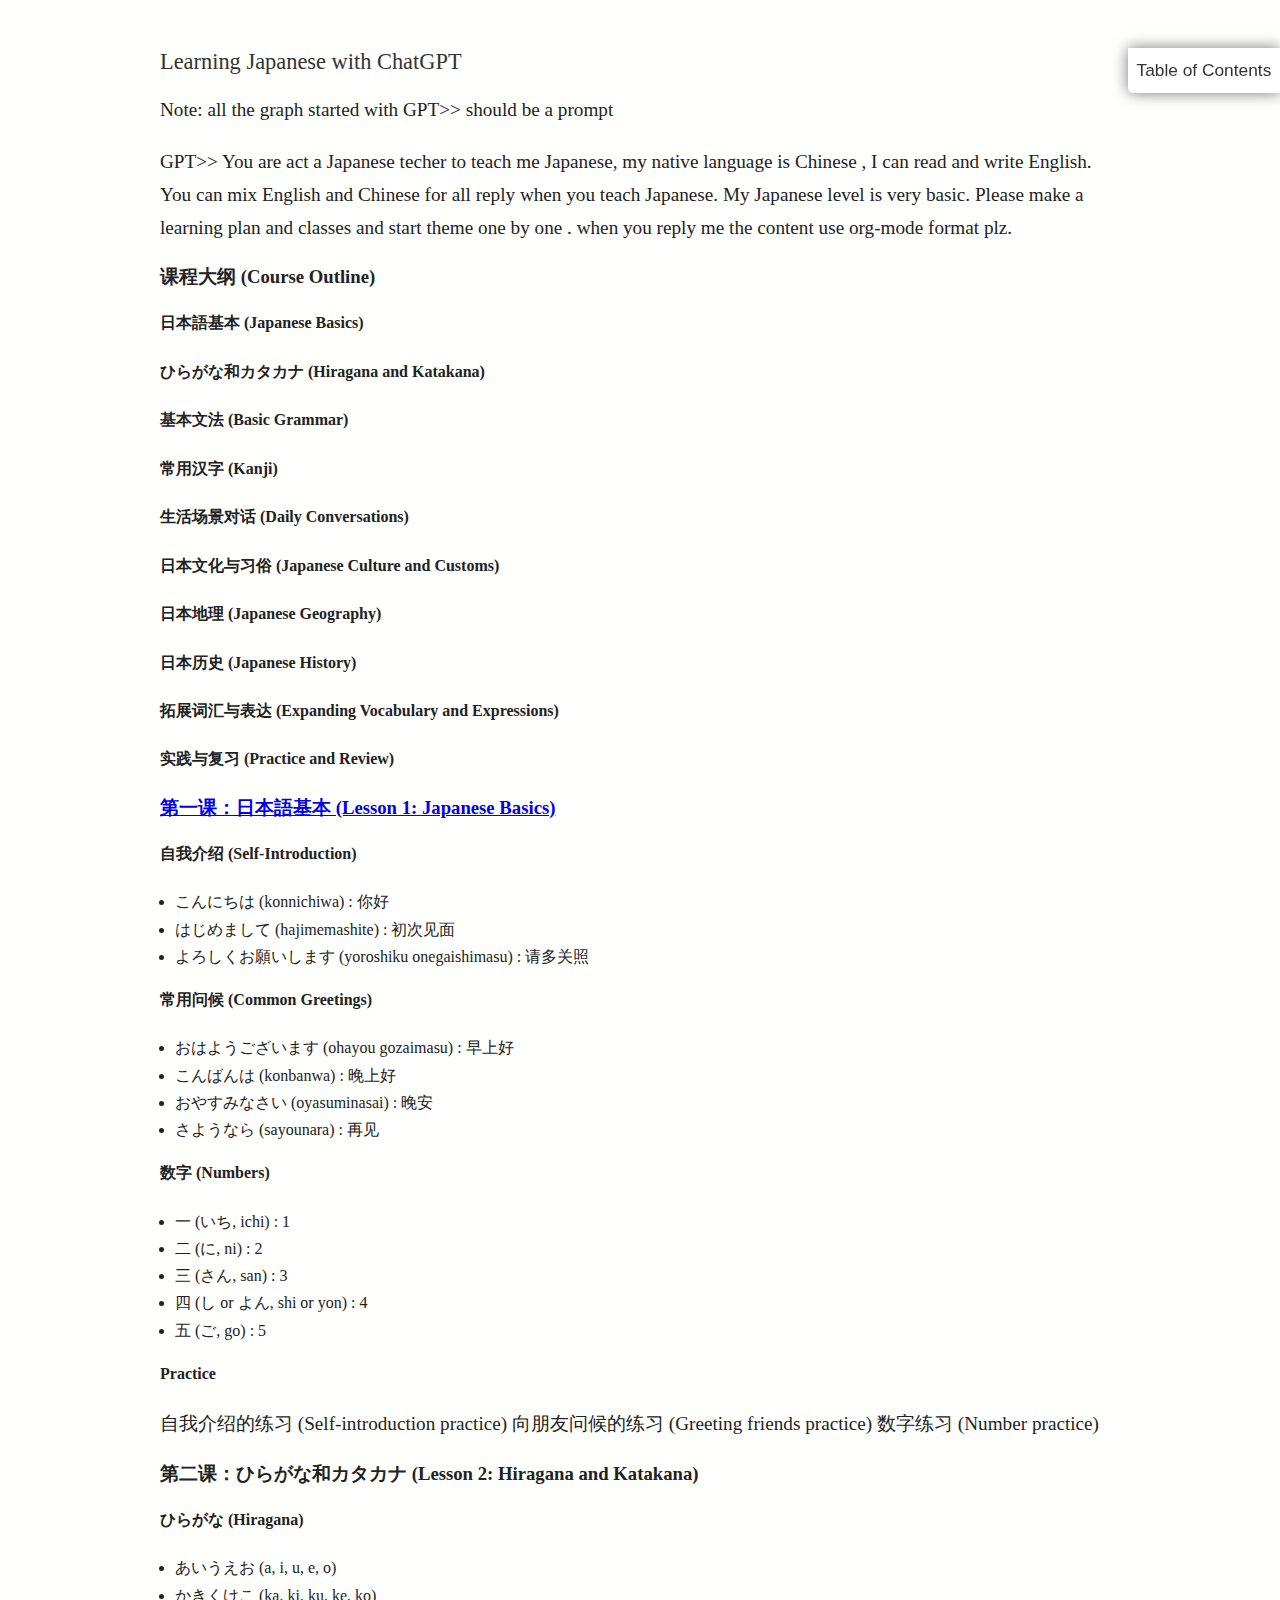
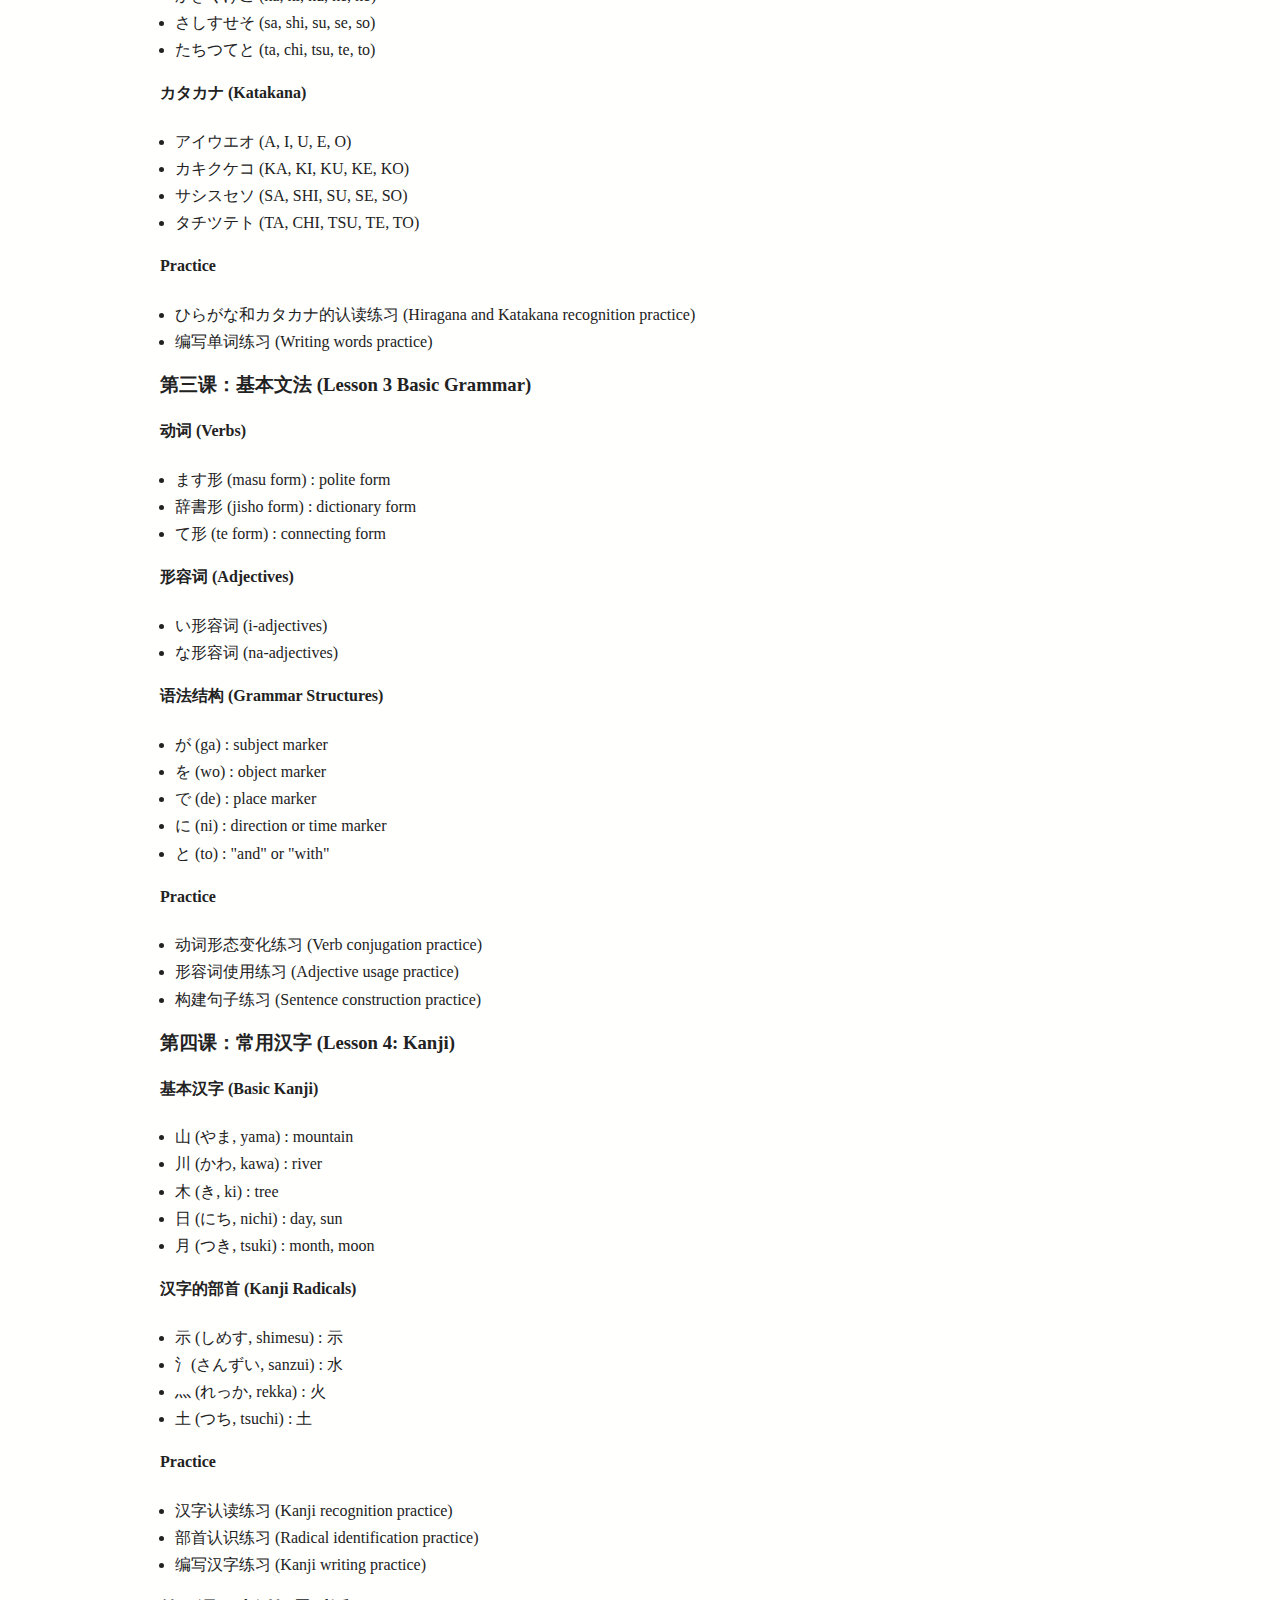
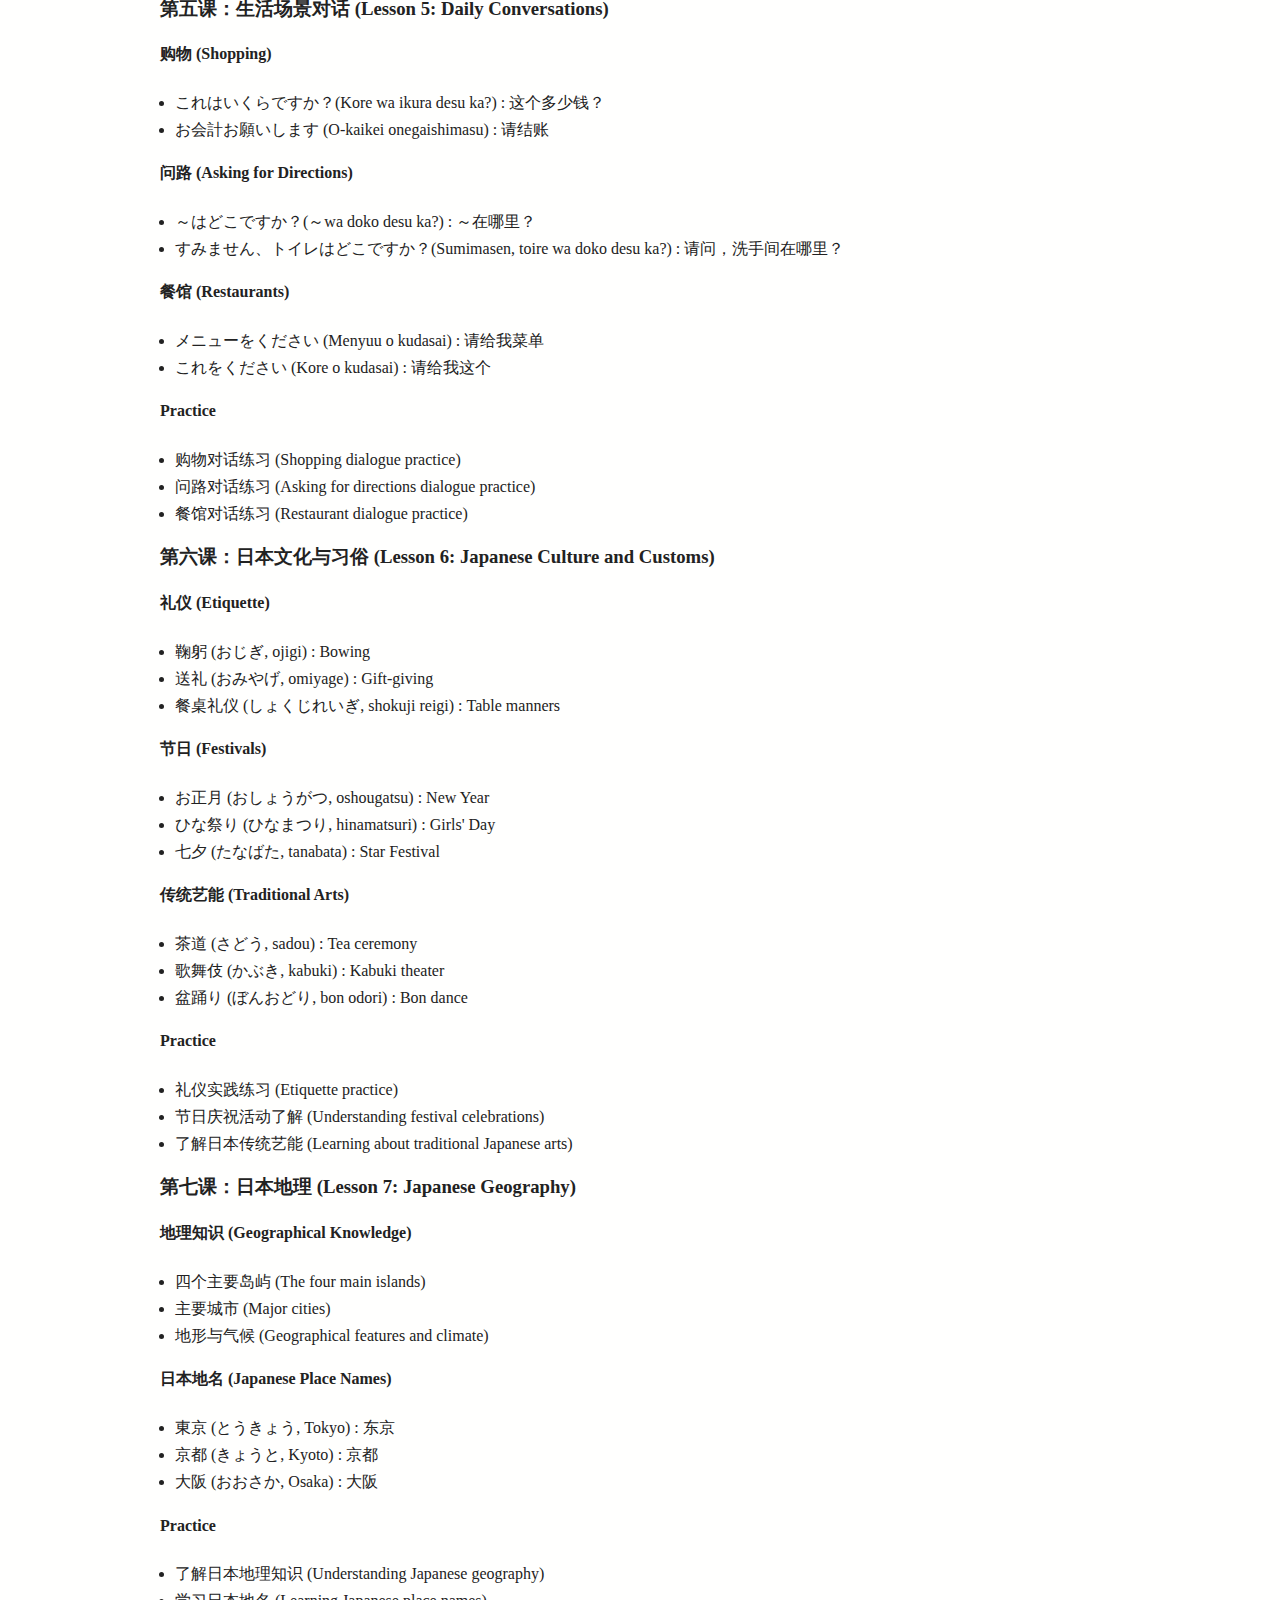
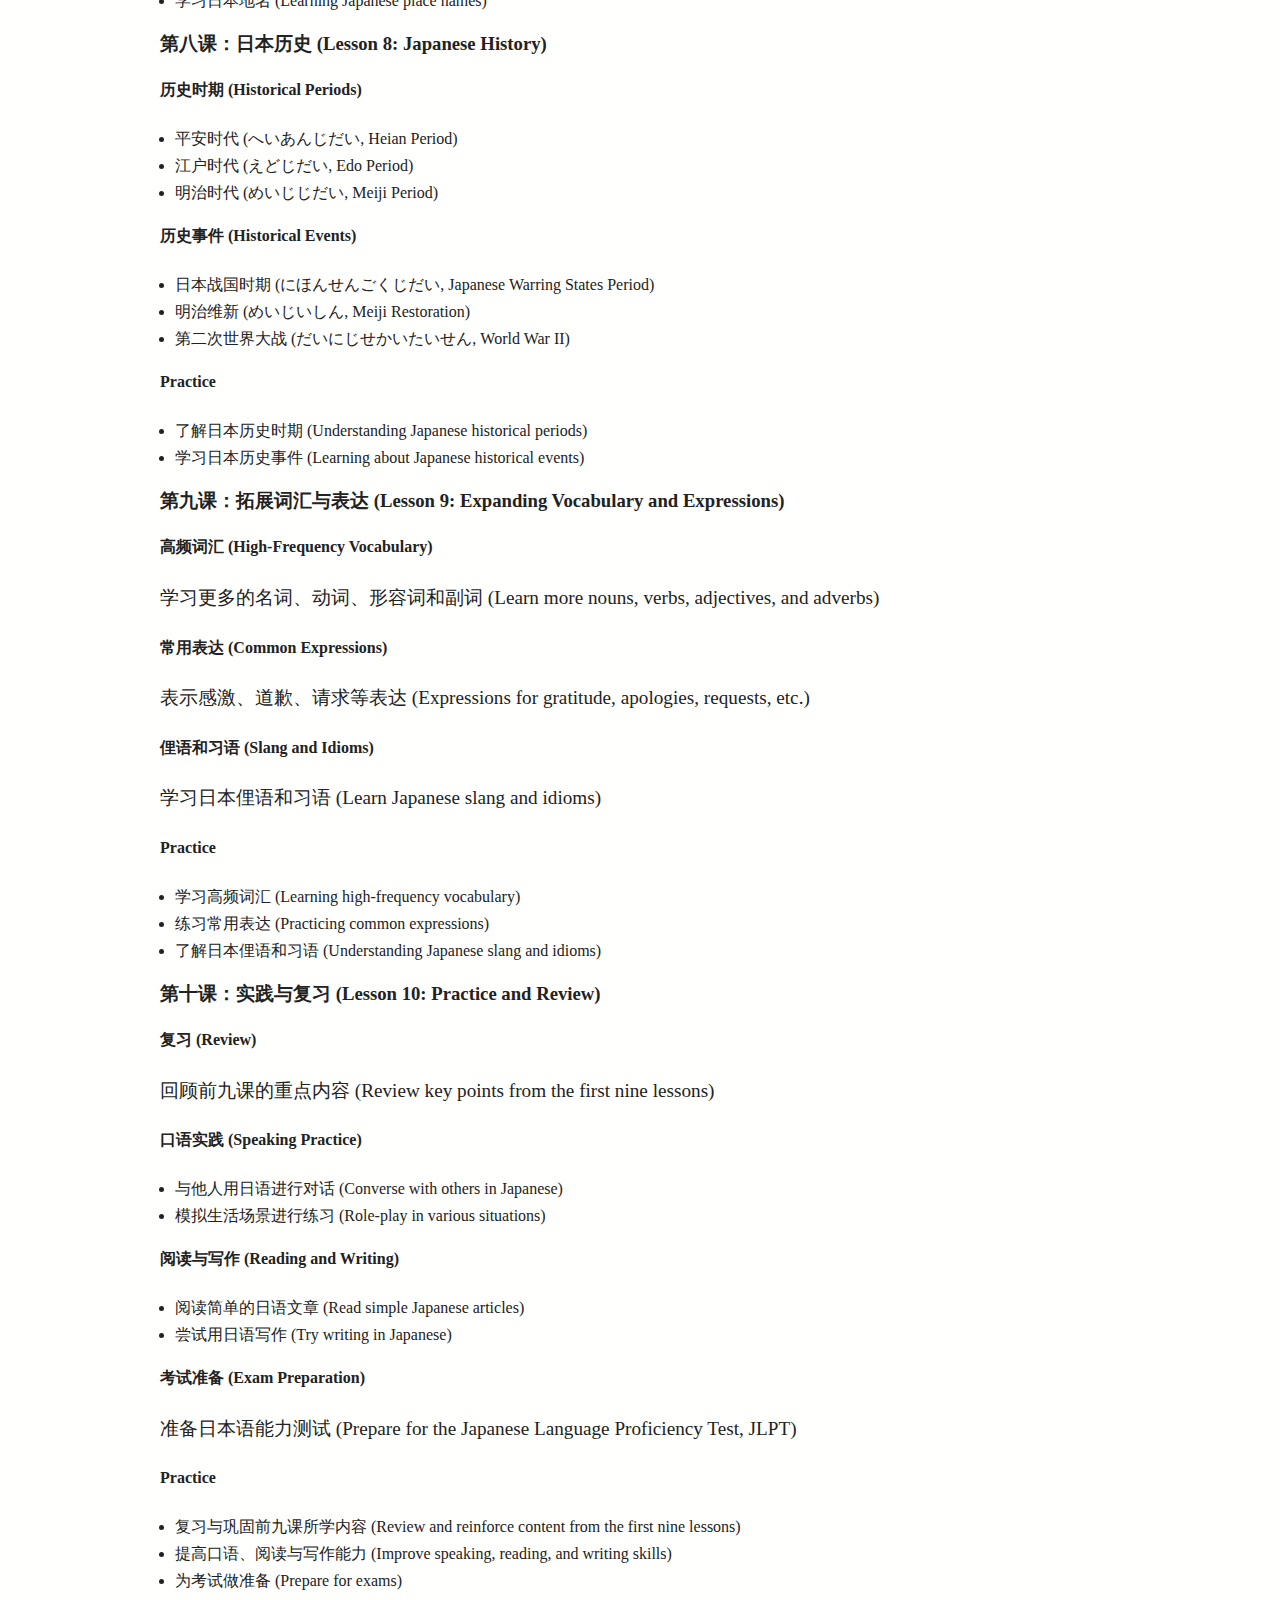
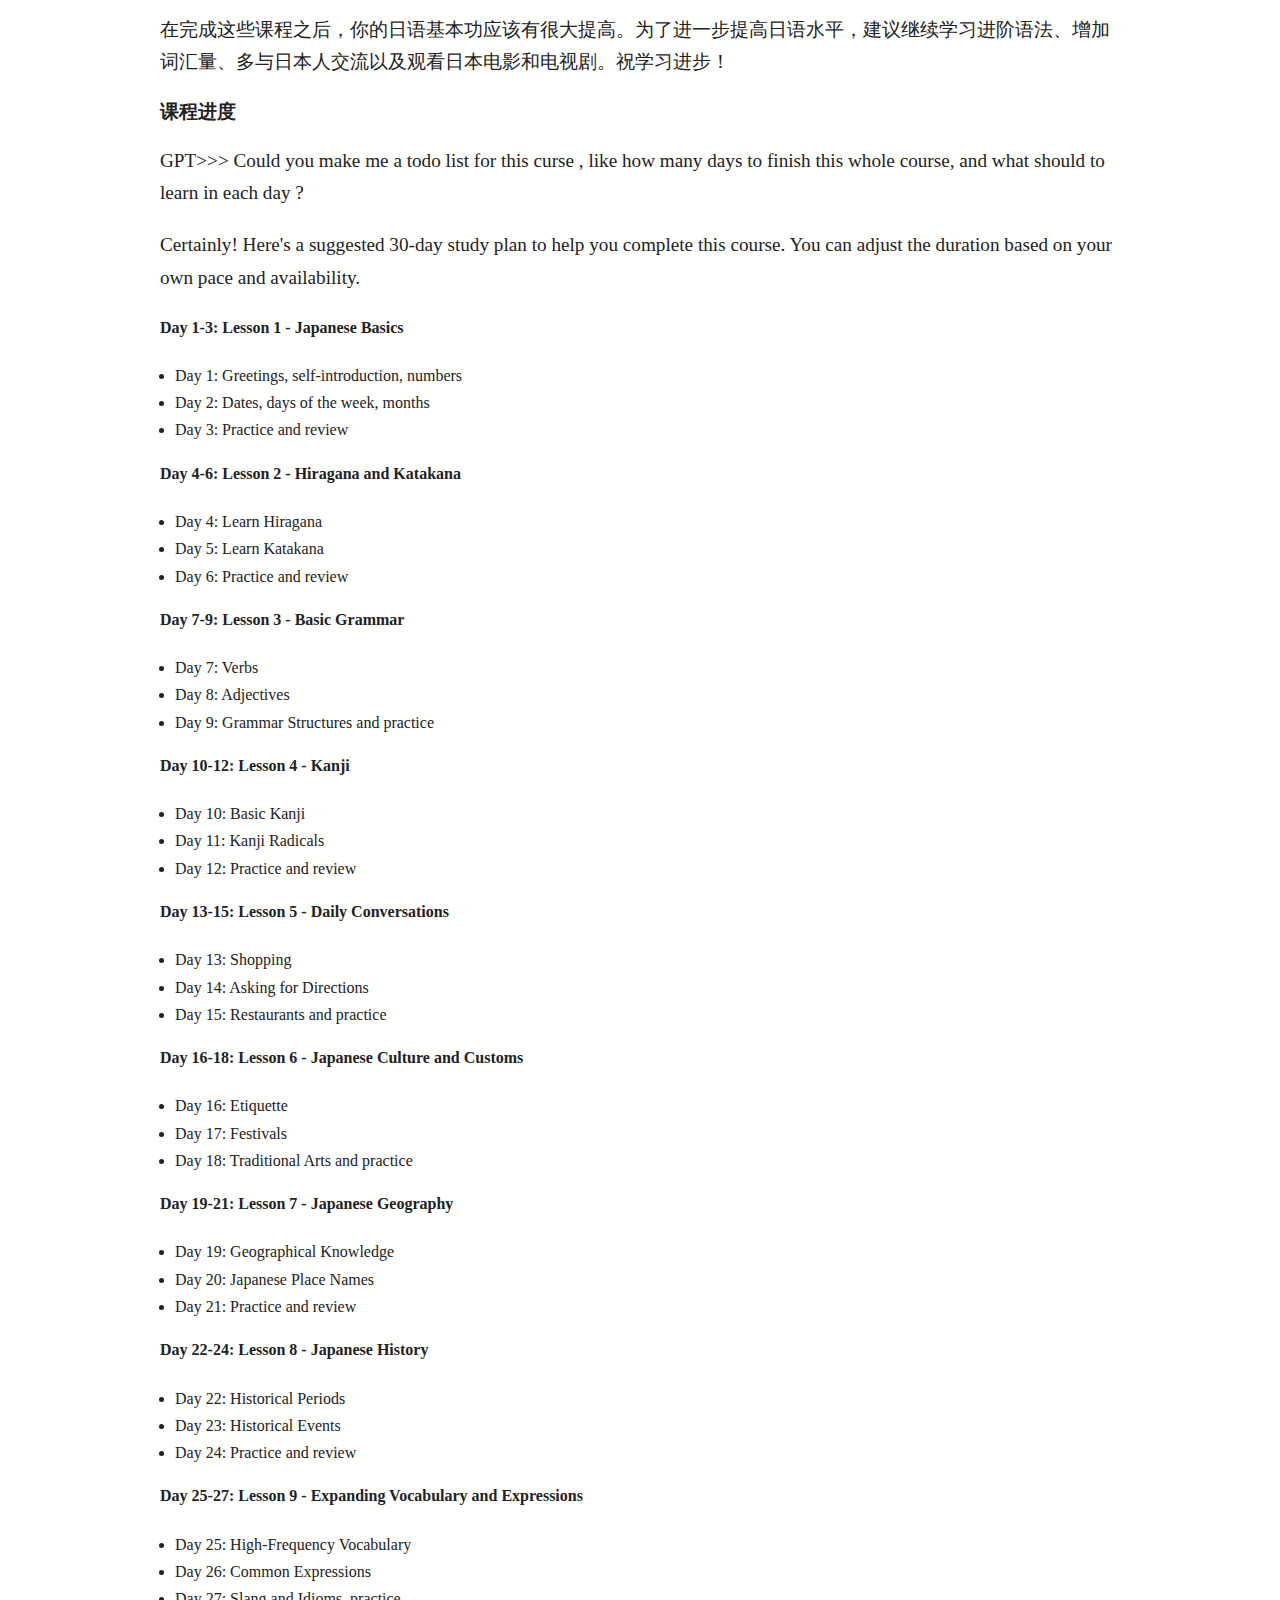
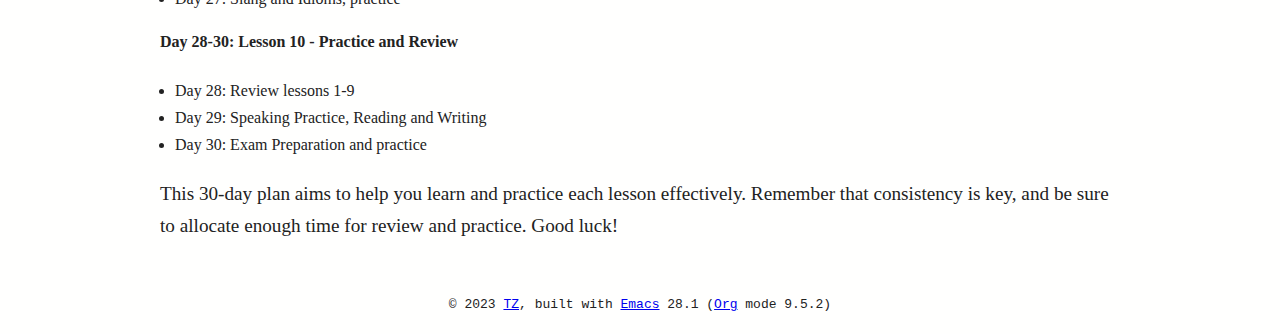
<file: index.html>
<!DOCTYPE html>
<html lang="en">
<head>
<!-- 2023-05-01 Mon 12:45 -->
<meta charset="utf-8" />
<meta name="viewport" content="width=device-width, initial-scale=1" />
<title>&lrm;</title>
<meta name="description" content="Learning some thing with GPT." />
<meta name="generator" content="Org Mode" />
<link rel="stylesheet" href="style.css" type="text/css"/>
</head>
<body>
<div id="content" class="content">
<nav id="table-of-contents" role="doc-toc">
<h2>Table of Contents</h2>
<div id="text-table-of-contents" role="doc-toc">
<ul>
<li><a href="#orgb6bc114">Learning Japanese with ChatGPT</a>
<ul>
<li><a href="#org7385352">课程大纲 (Course Outline)</a>
<ul>
<li><a href="#org4bc14f9">日本語基本 (Japanese Basics)</a></li>
<li><a href="#org50c1e36">ひらがな和カタカナ (Hiragana and Katakana)</a></li>
<li><a href="#orga3dbefb">基本文法 (Basic Grammar)</a></li>
<li><a href="#orgc992ab0">常用汉字 (Kanji)</a></li>
<li><a href="#org4460888">生活场景对话 (Daily Conversations)</a></li>
<li><a href="#org2592f40">日本文化与习俗 (Japanese Culture and Customs)</a></li>
<li><a href="#orgbba3404">日本地理 (Japanese Geography)</a></li>
<li><a href="#orgc6b2f83">日本历史 (Japanese History)</a></li>
<li><a href="#orgf4a3293">拓展词汇与表达 (Expanding Vocabulary and Expressions)</a></li>
<li><a href="#org32ae3ee">实践与复习 (Practice and Review)</a></li>
</ul>
</li>
<li><a href="#org985f42a">第一课：日本語基本 (Lesson 1: Japanese Basics)</a>
<ul>
<li><a href="#orge48cf2f">自我介绍 (Self-Introduction)</a></li>
<li><a href="#org01475ac">常用问候 (Common Greetings)</a></li>
<li><a href="#org107fdcc">数字 (Numbers)</a></li>
<li><a href="#orgac400cc">Practice</a></li>
</ul>
</li>
<li><a href="#orgcfb45ce">第二课：ひらがな和カタカナ (Lesson 2: Hiragana and Katakana)</a>
<ul>
<li><a href="#org6aa9077">ひらがな (Hiragana)</a></li>
<li><a href="#orgcdd0c0c">カタカナ (Katakana)</a></li>
<li><a href="#org5a4a77f">Practice</a></li>
</ul>
</li>
<li><a href="#org7520666">第三课：基本文法 (Lesson 3 Basic Grammar)</a>
<ul>
<li><a href="#orgb1a5add">动词 (Verbs)</a></li>
<li><a href="#orgf2d723a">形容词 (Adjectives)</a></li>
<li><a href="#org84d0aaa">语法结构 (Grammar Structures)</a></li>
<li><a href="#org06f7bb2">Practice</a></li>
</ul>
</li>
<li><a href="#org1dd495c">第四课：常用汉字 (Lesson 4: Kanji)</a>
<ul>
<li><a href="#orgfb8913c">基本汉字 (Basic Kanji)</a></li>
<li><a href="#org032bdcb">汉字的部首 (Kanji Radicals)</a></li>
<li><a href="#org1c678db">Practice</a></li>
</ul>
</li>
<li><a href="#org5a58923">第五课：生活场景对话 (Lesson 5: Daily Conversations)</a>
<ul>
<li><a href="#org18c4d55">购物 (Shopping)</a></li>
<li><a href="#org8b341c6">问路 (Asking for Directions)</a></li>
<li><a href="#org3913637">餐馆 (Restaurants)</a></li>
<li><a href="#orgef20746">Practice</a></li>
</ul>
</li>
<li><a href="#org4584511">第六课：日本文化与习俗 (Lesson 6: Japanese Culture and Customs)</a>
<ul>
<li><a href="#orgf823885">礼仪 (Etiquette)</a></li>
<li><a href="#orgea8c92e">节日 (Festivals)</a></li>
<li><a href="#orgdfa257b">传统艺能 (Traditional Arts)</a></li>
<li><a href="#orgb61baef">Practice</a></li>
</ul>
</li>
<li><a href="#org5505fdc">第七课：日本地理 (Lesson 7: Japanese Geography)</a>
<ul>
<li><a href="#org8aa6811">地理知识 (Geographical Knowledge)</a></li>
<li><a href="#orgbcc1867">日本地名 (Japanese Place Names)</a></li>
<li><a href="#orgc841bb7">Practice</a></li>
</ul>
</li>
<li><a href="#orgd58271d">第八课：日本历史 (Lesson 8: Japanese History)</a>
<ul>
<li><a href="#orgbefc585">历史时期 (Historical Periods)</a></li>
<li><a href="#orgf1cd7cd">历史事件 (Historical Events)</a></li>
<li><a href="#org306c780">Practice</a></li>
</ul>
</li>
<li><a href="#orgcfe3f95">第九课：拓展词汇与表达 (Lesson 9: Expanding Vocabulary and Expressions)</a>
<ul>
<li><a href="#org0d3e149">高频词汇 (High-Frequency Vocabulary)</a></li>
<li><a href="#orga6df2e6">常用表达 (Common Expressions)</a></li>
<li><a href="#orgcc0de4d">俚语和习语 (Slang and Idioms)</a></li>
<li><a href="#orgc6cdb59">Practice</a></li>
</ul>
</li>
<li><a href="#orgfcbc0b0">第十课：实践与复习 (Lesson 10: Practice and Review)</a>
<ul>
<li><a href="#org81303a7">复习 (Review)</a></li>
<li><a href="#org93a76f9">口语实践 (Speaking Practice)</a></li>
<li><a href="#org19c0dbc">阅读与写作 (Reading and Writing)</a></li>
<li><a href="#org6bd86e5">考试准备 (Exam Preparation)</a></li>
<li><a href="#org7cd599e">Practice</a></li>
</ul>
</li>
<li><a href="#orge5e9b7a">课程进度</a>
<ul>
<li><a href="#orge30d4bb">Day 1-3: Lesson 1 - Japanese Basics</a></li>
<li><a href="#org9980056">Day 4-6: Lesson 2 - Hiragana and Katakana</a></li>
<li><a href="#org0c049bf">Day 7-9: Lesson 3 - Basic Grammar</a></li>
<li><a href="#org4efa28e">Day 10-12: Lesson 4 - Kanji</a></li>
<li><a href="#org0aa5735">Day 13-15: Lesson 5 - Daily Conversations</a></li>
<li><a href="#org4c37167">Day 16-18: Lesson 6 - Japanese Culture and Customs</a></li>
<li><a href="#orgc6893c6">Day 19-21: Lesson 7 - Japanese Geography</a></li>
<li><a href="#orgfd517a7">Day 22-24: Lesson 8 - Japanese History</a></li>
<li><a href="#orgfe3853d">Day 25-27: Lesson 9 - Expanding Vocabulary and Expressions</a></li>
<li><a href="#orgbdd56db">Day 28-30: Lesson 10 - Practice and Review</a></li>
</ul>
</li>
</ul>
</li>
</ul>
</div>
</nav>
<div id="outline-container-orgb6bc114" class="outline-2">
<h2 id="orgb6bc114">Learning Japanese with ChatGPT</h2>
<div class="outline-text-2" id="text-orgb6bc114">
<p>
Note: all the graph started with GPT&gt;&gt; should be a prompt
</p>

<p>
GPT&gt;&gt; You are act a Japanese techer to teach me Japanese,  my native language is Chinese , I can read and write English.  You can mix English and Chinese for all reply when you teach Japanese. My Japanese level is very basic. Please make a learning plan and classes and start theme one by one . when you reply me the content use org-mode format plz.
</p>
</div>

<div id="outline-container-org7385352" class="outline-3">
<h3 id="org7385352">课程大纲 (Course Outline)</h3>
<div class="outline-text-3" id="text-org7385352">
</div>
<div id="outline-container-org4bc14f9" class="outline-4">
<h4 id="org4bc14f9">日本語基本 (Japanese Basics)</h4>
</div>
<div id="outline-container-org50c1e36" class="outline-4">
<h4 id="org50c1e36">ひらがな和カタカナ (Hiragana and Katakana)</h4>
</div>
<div id="outline-container-orga3dbefb" class="outline-4">
<h4 id="orga3dbefb">基本文法 (Basic Grammar)</h4>
</div>
<div id="outline-container-orgc992ab0" class="outline-4">
<h4 id="orgc992ab0">常用汉字 (Kanji)</h4>
</div>
<div id="outline-container-org4460888" class="outline-4">
<h4 id="org4460888">生活场景对话 (Daily Conversations)</h4>
</div>
<div id="outline-container-org2592f40" class="outline-4">
<h4 id="org2592f40">日本文化与习俗 (Japanese Culture and Customs)</h4>
</div>
<div id="outline-container-orgbba3404" class="outline-4">
<h4 id="orgbba3404">日本地理 (Japanese Geography)</h4>
</div>
<div id="outline-container-orgc6b2f83" class="outline-4">
<h4 id="orgc6b2f83">日本历史 (Japanese History)</h4>
</div>
<div id="outline-container-orgf4a3293" class="outline-4">
<h4 id="orgf4a3293">拓展词汇与表达 (Expanding Vocabulary and Expressions)</h4>
</div>
<div id="outline-container-org32ae3ee" class="outline-4">
<h4 id="org32ae3ee">实践与复习 (Practice and Review)</h4>
</div>
</div>

<div id="outline-container-org985f42a" class="outline-3">
<h3 id="org985f42a"><a href="./lesson-1.html">第一课：日本語基本 (Lesson 1: Japanese Basics)</a></h3>
<div class="outline-text-3" id="text-org985f42a">
</div>
<div id="outline-container-orge48cf2f" class="outline-4">
<h4 id="orge48cf2f">自我介绍 (Self-Introduction)</h4>
<div class="outline-text-4" id="text-orge48cf2f">
<ul class="org-ul">
<li>こんにちは (konnichiwa) : 你好</li>
<li>はじめまして (hajimemashite) : 初次见面</li>
<li>よろしくお願いします (yoroshiku onegaishimasu) : 请多关照</li>
</ul>
</div>
</div>
<div id="outline-container-org01475ac" class="outline-4">
<h4 id="org01475ac">常用问候 (Common Greetings)</h4>
<div class="outline-text-4" id="text-org01475ac">
<ul class="org-ul">
<li>おはようございます (ohayou gozaimasu) : 早上好</li>
<li>こんばんは (konbanwa) : 晚上好</li>
<li>おやすみなさい (oyasuminasai) : 晚安</li>
<li>さようなら (sayounara) : 再见</li>
</ul>
</div>
</div>
<div id="outline-container-org107fdcc" class="outline-4">
<h4 id="org107fdcc">数字 (Numbers)</h4>
<div class="outline-text-4" id="text-org107fdcc">
<ul class="org-ul">
<li>一 (いち, ichi) : 1</li>
<li>二 (に, ni) : 2</li>
<li>三 (さん, san) : 3</li>
<li>四 (し or よん, shi or yon) : 4</li>
<li>五 (ご, go) : 5</li>
</ul>
</div>
</div>
<div id="outline-container-orgac400cc" class="outline-4">
<h4 id="orgac400cc">Practice</h4>
<div class="outline-text-4" id="text-orgac400cc">
<p>
自我介绍的练习 (Self-introduction practice)
向朋友问候的练习 (Greeting friends practice)
数字练习 (Number practice)
</p>
</div>
</div>
</div>
<div id="outline-container-orgcfb45ce" class="outline-3">
<h3 id="orgcfb45ce">第二课：ひらがな和カタカナ (Lesson 2: Hiragana and Katakana)</h3>
<div class="outline-text-3" id="text-orgcfb45ce">
</div>
<div id="outline-container-org6aa9077" class="outline-4">
<h4 id="org6aa9077">ひらがな (Hiragana)</h4>
<div class="outline-text-4" id="text-org6aa9077">
<ul class="org-ul">
<li>あいうえお (a, i, u, e, o)</li>
<li>かきくけこ (ka, ki, ku, ke, ko)</li>
<li>さしすせそ (sa, shi, su, se, so)</li>
<li>たちつてと (ta, chi, tsu, te, to)</li>
</ul>
</div>
</div>
<div id="outline-container-orgcdd0c0c" class="outline-4">
<h4 id="orgcdd0c0c">カタカナ (Katakana)</h4>
<div class="outline-text-4" id="text-orgcdd0c0c">
<ul class="org-ul">
<li>アイウエオ (A, I, U, E, O)</li>
<li>カキクケコ (KA, KI, KU, KE, KO)</li>
<li>サシスセソ (SA, SHI, SU, SE, SO)</li>
<li>タチツテト (TA, CHI, TSU, TE, TO)</li>
</ul>
</div>
</div>
<div id="outline-container-org5a4a77f" class="outline-4">
<h4 id="org5a4a77f">Practice</h4>
<div class="outline-text-4" id="text-org5a4a77f">
<ul class="org-ul">
<li>ひらがな和カタカナ的认读练习 (Hiragana and Katakana recognition practice)</li>
<li>编写单词练习 (Writing words practice)</li>
</ul>
</div>
</div>
</div>
<div id="outline-container-org7520666" class="outline-3">
<h3 id="org7520666">第三课：基本文法 (Lesson 3 Basic Grammar)</h3>
<div class="outline-text-3" id="text-org7520666">
</div>
<div id="outline-container-orgb1a5add" class="outline-4">
<h4 id="orgb1a5add">动词 (Verbs)</h4>
<div class="outline-text-4" id="text-orgb1a5add">
<ul class="org-ul">
<li>ます形 (masu form) : polite form</li>
<li>辞書形 (jisho form) : dictionary form</li>
<li>て形 (te form) : connecting form</li>
</ul>
</div>
</div>
<div id="outline-container-orgf2d723a" class="outline-4">
<h4 id="orgf2d723a">形容词 (Adjectives)</h4>
<div class="outline-text-4" id="text-orgf2d723a">
<ul class="org-ul">
<li>い形容词 (i-adjectives)</li>
<li>な形容词 (na-adjectives)</li>
</ul>
</div>
</div>
<div id="outline-container-org84d0aaa" class="outline-4">
<h4 id="org84d0aaa">语法结构 (Grammar Structures)</h4>
<div class="outline-text-4" id="text-org84d0aaa">
<ul class="org-ul">
<li>が (ga) : subject marker</li>
<li>を (wo) : object marker</li>
<li>で (de) : place marker</li>
<li>に (ni) : direction or time marker</li>
<li>と (to) : "and" or "with"</li>
</ul>
</div>
</div>
<div id="outline-container-org06f7bb2" class="outline-4">
<h4 id="org06f7bb2">Practice</h4>
<div class="outline-text-4" id="text-org06f7bb2">
<ul class="org-ul">
<li>动词形态变化练习 (Verb conjugation practice)</li>
<li>形容词使用练习 (Adjective usage practice)</li>
<li>构建句子练习 (Sentence construction practice)</li>
</ul>
</div>
</div>
</div>
<div id="outline-container-org1dd495c" class="outline-3">
<h3 id="org1dd495c">第四课：常用汉字 (Lesson 4: Kanji)</h3>
<div class="outline-text-3" id="text-org1dd495c">
</div>
<div id="outline-container-orgfb8913c" class="outline-4">
<h4 id="orgfb8913c">基本汉字 (Basic Kanji)</h4>
<div class="outline-text-4" id="text-orgfb8913c">
<ul class="org-ul">
<li>山 (やま, yama) : mountain</li>
<li>川 (かわ, kawa) : river</li>
<li>木 (き, ki) : tree</li>
<li>日 (にち, nichi) : day, sun</li>
<li>月 (つき, tsuki) : month, moon</li>
</ul>
</div>
</div>
<div id="outline-container-org032bdcb" class="outline-4">
<h4 id="org032bdcb">汉字的部首 (Kanji Radicals)</h4>
<div class="outline-text-4" id="text-org032bdcb">
<ul class="org-ul">
<li>示 (しめす, shimesu) : 示</li>
<li>氵(さんずい, sanzui) : 水</li>
<li>灬 (れっか, rekka) : 火</li>
<li>土 (つち, tsuchi) : 土</li>
</ul>
</div>
</div>
<div id="outline-container-org1c678db" class="outline-4">
<h4 id="org1c678db">Practice</h4>
<div class="outline-text-4" id="text-org1c678db">
<ul class="org-ul">
<li>汉字认读练习 (Kanji recognition practice)</li>
<li>部首认识练习 (Radical identification practice)</li>
<li>编写汉字练习 (Kanji writing practice)</li>
</ul>
</div>
</div>
</div>
<div id="outline-container-org5a58923" class="outline-3">
<h3 id="org5a58923">第五课：生活场景对话 (Lesson 5: Daily Conversations)</h3>
<div class="outline-text-3" id="text-org5a58923">
</div>
<div id="outline-container-org18c4d55" class="outline-4">
<h4 id="org18c4d55">购物 (Shopping)</h4>
<div class="outline-text-4" id="text-org18c4d55">
<ul class="org-ul">
<li>これはいくらですか？(Kore wa ikura desu ka?) : 这个多少钱？</li>
<li>お会計お願いします (O-kaikei onegaishimasu) : 请结账</li>
</ul>
</div>
</div>
<div id="outline-container-org8b341c6" class="outline-4">
<h4 id="org8b341c6">问路 (Asking for Directions)</h4>
<div class="outline-text-4" id="text-org8b341c6">
<ul class="org-ul">
<li>～はどこですか？(～wa doko desu ka?) : ～在哪里？</li>
<li>すみません、トイレはどこですか？(Sumimasen, toire wa doko desu ka?) : 请问，洗手间在哪里？</li>
</ul>
</div>
</div>
<div id="outline-container-org3913637" class="outline-4">
<h4 id="org3913637">餐馆 (Restaurants)</h4>
<div class="outline-text-4" id="text-org3913637">
<ul class="org-ul">
<li>メニューをください (Menyuu o kudasai) : 请给我菜单</li>
<li>これをください (Kore o kudasai) : 请给我这个</li>
</ul>
</div>
</div>
<div id="outline-container-orgef20746" class="outline-4">
<h4 id="orgef20746">Practice</h4>
<div class="outline-text-4" id="text-orgef20746">
<ul class="org-ul">
<li>购物对话练习 (Shopping dialogue practice)</li>
<li>问路对话练习 (Asking for directions dialogue practice)</li>
<li>餐馆对话练习 (Restaurant dialogue practice)</li>
</ul>
</div>
</div>
</div>

<div id="outline-container-org4584511" class="outline-3">
<h3 id="org4584511">第六课：日本文化与习俗 (Lesson 6: Japanese Culture and Customs)</h3>
<div class="outline-text-3" id="text-org4584511">
</div>
<div id="outline-container-orgf823885" class="outline-4">
<h4 id="orgf823885">礼仪 (Etiquette)</h4>
<div class="outline-text-4" id="text-orgf823885">
<ul class="org-ul">
<li>鞠躬 (おじぎ, ojigi) : Bowing</li>
<li>送礼 (おみやげ, omiyage) : Gift-giving</li>
<li>餐桌礼仪 (しょくじれいぎ, shokuji reigi) : Table manners</li>
</ul>
</div>
</div>
<div id="outline-container-orgea8c92e" class="outline-4">
<h4 id="orgea8c92e">节日 (Festivals)</h4>
<div class="outline-text-4" id="text-orgea8c92e">
<ul class="org-ul">
<li>お正月 (おしょうがつ, oshougatsu) : New Year</li>
<li>ひな祭り (ひなまつり, hinamatsuri) : Girls' Day</li>
<li>七夕 (たなばた, tanabata) : Star Festival</li>
</ul>
</div>
</div>
<div id="outline-container-orgdfa257b" class="outline-4">
<h4 id="orgdfa257b">传统艺能 (Traditional Arts)</h4>
<div class="outline-text-4" id="text-orgdfa257b">
<ul class="org-ul">
<li>茶道 (さどう, sadou) : Tea ceremony</li>
<li>歌舞伎 (かぶき, kabuki) : Kabuki theater</li>
<li>盆踊り (ぼんおどり, bon odori) : Bon dance</li>
</ul>
</div>
</div>
<div id="outline-container-orgb61baef" class="outline-4">
<h4 id="orgb61baef">Practice</h4>
<div class="outline-text-4" id="text-orgb61baef">
<ul class="org-ul">
<li>礼仪实践练习 (Etiquette practice)</li>
<li>节日庆祝活动了解 (Understanding festival celebrations)</li>
<li>了解日本传统艺能 (Learning about traditional Japanese arts)</li>
</ul>
</div>
</div>
</div>

<div id="outline-container-org5505fdc" class="outline-3">
<h3 id="org5505fdc">第七课：日本地理 (Lesson 7: Japanese Geography)</h3>
<div class="outline-text-3" id="text-org5505fdc">
</div>
<div id="outline-container-org8aa6811" class="outline-4">
<h4 id="org8aa6811">地理知识 (Geographical Knowledge)</h4>
<div class="outline-text-4" id="text-org8aa6811">
<ul class="org-ul">
<li>四个主要岛屿 (The four main islands)</li>
<li>主要城市 (Major cities)</li>
<li>地形与气候 (Geographical features and climate)</li>
</ul>
</div>
</div>
<div id="outline-container-orgbcc1867" class="outline-4">
<h4 id="orgbcc1867">日本地名 (Japanese Place Names)</h4>
<div class="outline-text-4" id="text-orgbcc1867">
<ul class="org-ul">
<li>東京 (とうきょう, Tokyo) : 东京</li>
<li>京都 (きょうと, Kyoto) : 京都</li>
<li>大阪 (おおさか, Osaka) : 大阪</li>
</ul>
</div>
</div>
<div id="outline-container-orgc841bb7" class="outline-4">
<h4 id="orgc841bb7">Practice</h4>
<div class="outline-text-4" id="text-orgc841bb7">
<ul class="org-ul">
<li>了解日本地理知识 (Understanding Japanese geography)</li>
<li>学习日本地名 (Learning Japanese place names)</li>
</ul>
</div>
</div>
</div>
<div id="outline-container-orgd58271d" class="outline-3">
<h3 id="orgd58271d">第八课：日本历史 (Lesson 8: Japanese History)</h3>
<div class="outline-text-3" id="text-orgd58271d">
</div>
<div id="outline-container-orgbefc585" class="outline-4">
<h4 id="orgbefc585">历史时期 (Historical Periods)</h4>
<div class="outline-text-4" id="text-orgbefc585">
<ul class="org-ul">
<li>平安时代 (へいあんじだい, Heian Period)</li>
<li>江户时代 (えどじだい, Edo Period)</li>
<li>明治时代 (めいじじだい, Meiji Period)</li>
</ul>
</div>
</div>
<div id="outline-container-orgf1cd7cd" class="outline-4">
<h4 id="orgf1cd7cd">历史事件 (Historical Events)</h4>
<div class="outline-text-4" id="text-orgf1cd7cd">
<ul class="org-ul">
<li>日本战国时期 (にほんせんごくじだい, Japanese Warring States Period)</li>
<li>明治维新 (めいじいしん, Meiji Restoration)</li>
<li>第二次世界大战 (だいにじせかいたいせん, World War II)</li>
</ul>
</div>
</div>
<div id="outline-container-org306c780" class="outline-4">
<h4 id="org306c780">Practice</h4>
<div class="outline-text-4" id="text-org306c780">
<ul class="org-ul">
<li>了解日本历史时期 (Understanding Japanese historical periods)</li>
<li>学习日本历史事件 (Learning about Japanese historical events)</li>
</ul>
</div>
</div>
</div>
<div id="outline-container-orgcfe3f95" class="outline-3">
<h3 id="orgcfe3f95">第九课：拓展词汇与表达 (Lesson 9: Expanding Vocabulary and Expressions)</h3>
<div class="outline-text-3" id="text-orgcfe3f95">
</div>
<div id="outline-container-org0d3e149" class="outline-4">
<h4 id="org0d3e149">高频词汇 (High-Frequency Vocabulary)</h4>
<div class="outline-text-4" id="text-org0d3e149">
<p>
学习更多的名词、动词、形容词和副词 (Learn more nouns, verbs, adjectives, and adverbs)
</p>
</div>
</div>
<div id="outline-container-orga6df2e6" class="outline-4">
<h4 id="orga6df2e6">常用表达 (Common Expressions)</h4>
<div class="outline-text-4" id="text-orga6df2e6">
<p>
表示感激、道歉、请求等表达 (Expressions for gratitude, apologies, requests, etc.)
</p>
</div>
</div>
<div id="outline-container-orgcc0de4d" class="outline-4">
<h4 id="orgcc0de4d">俚语和习语 (Slang and Idioms)</h4>
<div class="outline-text-4" id="text-orgcc0de4d">
<p>
学习日本俚语和习语 (Learn Japanese slang and idioms)
</p>
</div>
</div>

<div id="outline-container-orgc6cdb59" class="outline-4">
<h4 id="orgc6cdb59">Practice</h4>
<div class="outline-text-4" id="text-orgc6cdb59">
<ul class="org-ul">
<li>学习高频词汇 (Learning high-frequency vocabulary)</li>
<li>练习常用表达 (Practicing common expressions)</li>
<li>了解日本俚语和习语 (Understanding Japanese slang and idioms)</li>
</ul>
</div>
</div>
</div>
<div id="outline-container-orgfcbc0b0" class="outline-3">
<h3 id="orgfcbc0b0">第十课：实践与复习 (Lesson 10: Practice and Review)</h3>
<div class="outline-text-3" id="text-orgfcbc0b0">
</div>
<div id="outline-container-org81303a7" class="outline-4">
<h4 id="org81303a7">复习 (Review)</h4>
<div class="outline-text-4" id="text-org81303a7">
<p>
回顾前九课的重点内容 (Review key points from the first nine lessons)
</p>
</div>
</div>
<div id="outline-container-org93a76f9" class="outline-4">
<h4 id="org93a76f9">口语实践 (Speaking Practice)</h4>
<div class="outline-text-4" id="text-org93a76f9">
<ul class="org-ul">
<li>与他人用日语进行对话 (Converse with others in Japanese)</li>
<li>模拟生活场景进行练习 (Role-play in various situations)</li>
</ul>
</div>
</div>
<div id="outline-container-org19c0dbc" class="outline-4">
<h4 id="org19c0dbc">阅读与写作 (Reading and Writing)</h4>
<div class="outline-text-4" id="text-org19c0dbc">
<ul class="org-ul">
<li>阅读简单的日语文章 (Read simple Japanese articles)</li>
<li>尝试用日语写作 (Try writing in Japanese)</li>
</ul>
</div>
</div>
<div id="outline-container-org6bd86e5" class="outline-4">
<h4 id="org6bd86e5">考试准备 (Exam Preparation)</h4>
<div class="outline-text-4" id="text-org6bd86e5">
<p>
准备日本语能力测试 (Prepare for the Japanese Language Proficiency Test, JLPT)
</p>
</div>
</div>
<div id="outline-container-org7cd599e" class="outline-4">
<h4 id="org7cd599e">Practice</h4>
<div class="outline-text-4" id="text-org7cd599e">
<ul class="org-ul">
<li>复习与巩固前九课所学内容 (Review and reinforce content from the first nine lessons)</li>
<li>提高口语、阅读与写作能力 (Improve speaking, reading, and writing skills)</li>
<li>为考试做准备 (Prepare for exams)</li>
</ul>


<p>
在完成这些课程之后，你的日语基本功应该有很大提高。为了进一步提高日语水平，建议继续学习进阶语法、增加词汇量、多与日本人交流以及观看日本电影和电视剧。祝学习进步！
</p>
</div>
</div>
</div>


<div id="outline-container-orge5e9b7a" class="outline-3">
<h3 id="orge5e9b7a">课程进度</h3>
<div class="outline-text-3" id="text-orge5e9b7a">
<p>
GPT&gt;&gt;&gt; Could you make me a todo list for this curse , like how many days to finish this whole course, and  what should to learn in each day ?
</p>

<p>
Certainly! Here's a suggested 30-day study plan to help you complete this course. You can adjust the duration based on your own pace and availability.
</p>
</div>

<div id="outline-container-orge30d4bb" class="outline-4">
<h4 id="orge30d4bb">Day 1-3: Lesson 1 - Japanese Basics</h4>
<div class="outline-text-4" id="text-orge30d4bb">
<ul class="org-ul">
<li>Day 1: Greetings, self-introduction, numbers</li>
<li>Day 2: Dates, days of the week, months</li>
<li>Day 3: Practice and review</li>
</ul>
</div>
</div>

<div id="outline-container-org9980056" class="outline-4">
<h4 id="org9980056">Day 4-6: Lesson 2 - Hiragana and Katakana</h4>
<div class="outline-text-4" id="text-org9980056">
<ul class="org-ul">
<li>Day 4: Learn Hiragana</li>
<li>Day 5: Learn Katakana</li>
<li>Day 6: Practice and review</li>
</ul>
</div>
</div>

<div id="outline-container-org0c049bf" class="outline-4">
<h4 id="org0c049bf">Day 7-9: Lesson 3 - Basic Grammar</h4>
<div class="outline-text-4" id="text-org0c049bf">
<ul class="org-ul">
<li>Day 7: Verbs</li>
<li>Day 8: Adjectives</li>
<li>Day 9: Grammar Structures and practice</li>
</ul>
</div>
</div>

<div id="outline-container-org4efa28e" class="outline-4">
<h4 id="org4efa28e">Day 10-12: Lesson 4 - Kanji</h4>
<div class="outline-text-4" id="text-org4efa28e">
<ul class="org-ul">
<li>Day 10: Basic Kanji</li>
<li>Day 11: Kanji Radicals</li>
<li>Day 12: Practice and review</li>
</ul>
</div>
</div>

<div id="outline-container-org0aa5735" class="outline-4">
<h4 id="org0aa5735">Day 13-15: Lesson 5 - Daily Conversations</h4>
<div class="outline-text-4" id="text-org0aa5735">
<ul class="org-ul">
<li>Day 13: Shopping</li>
<li>Day 14: Asking for Directions</li>
<li>Day 15: Restaurants and practice</li>
</ul>
</div>
</div>

<div id="outline-container-org4c37167" class="outline-4">
<h4 id="org4c37167">Day 16-18: Lesson 6 - Japanese Culture and Customs</h4>
<div class="outline-text-4" id="text-org4c37167">
<ul class="org-ul">
<li>Day 16: Etiquette</li>
<li>Day 17: Festivals</li>
<li>Day 18: Traditional Arts and practice</li>
</ul>
</div>
</div>

<div id="outline-container-orgc6893c6" class="outline-4">
<h4 id="orgc6893c6">Day 19-21: Lesson 7 - Japanese Geography</h4>
<div class="outline-text-4" id="text-orgc6893c6">
<ul class="org-ul">
<li>Day 19: Geographical Knowledge</li>
<li>Day 20: Japanese Place Names</li>
<li>Day 21: Practice and review</li>
</ul>
</div>
</div>

<div id="outline-container-orgfd517a7" class="outline-4">
<h4 id="orgfd517a7">Day 22-24: Lesson 8 - Japanese History</h4>
<div class="outline-text-4" id="text-orgfd517a7">
<ul class="org-ul">
<li>Day 22: Historical Periods</li>
<li>Day 23: Historical Events</li>
<li>Day 24: Practice and review</li>
</ul>
</div>
</div>

<div id="outline-container-orgfe3853d" class="outline-4">
<h4 id="orgfe3853d">Day 25-27: Lesson 9 - Expanding Vocabulary and Expressions</h4>
<div class="outline-text-4" id="text-orgfe3853d">
<ul class="org-ul">
<li>Day 25: High-Frequency Vocabulary</li>
<li>Day 26: Common Expressions</li>
<li>Day 27: Slang and Idioms, practice</li>
</ul>
</div>
</div>

<div id="outline-container-orgbdd56db" class="outline-4">
<h4 id="orgbdd56db">Day 28-30: Lesson 10 - Practice and Review</h4>
<div class="outline-text-4" id="text-orgbdd56db">
<ul class="org-ul">
<li>Day 28: Review lessons 1-9</li>
<li>Day 29: Speaking Practice, Reading and Writing</li>
<li>Day 30: Exam Preparation and practice</li>
</ul>

<p>
This 30-day plan aims to help you learn and practice each lesson effectively. Remember that consistency is key, and be sure to allocate enough time for review and practice. Good luck!
</p>
</div>
</div>
</div>
</div>
</div>
<div id="postamble" class="status">
<footer> <div class="generated"> &copy; 2023 <a href="/pages/about">TZ</a>, built with <a href="https://www.gnu.org/software/emacs/">Emacs</a> 28.1 (<a href="https://orgmode.org">Org</a> mode 9.5.2) </div> </footer>
</div>
</body>
</html>
</file>
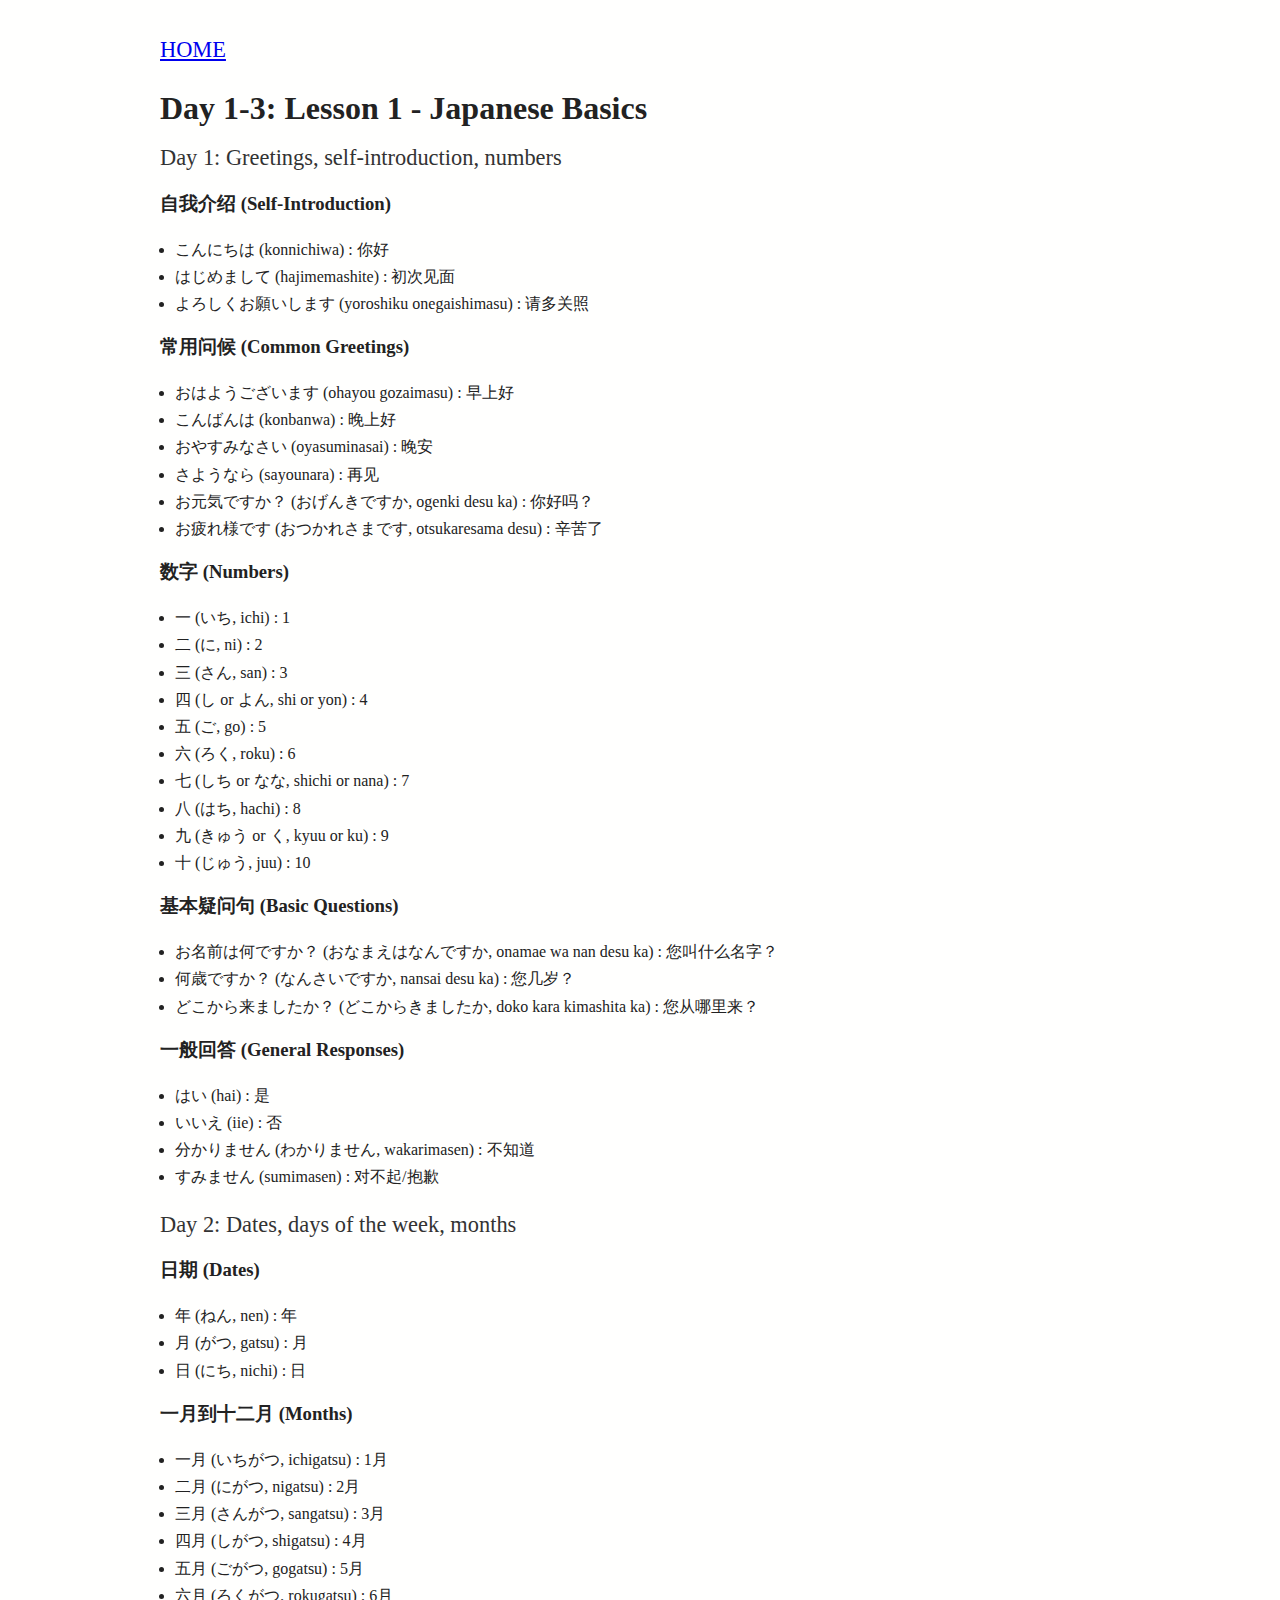
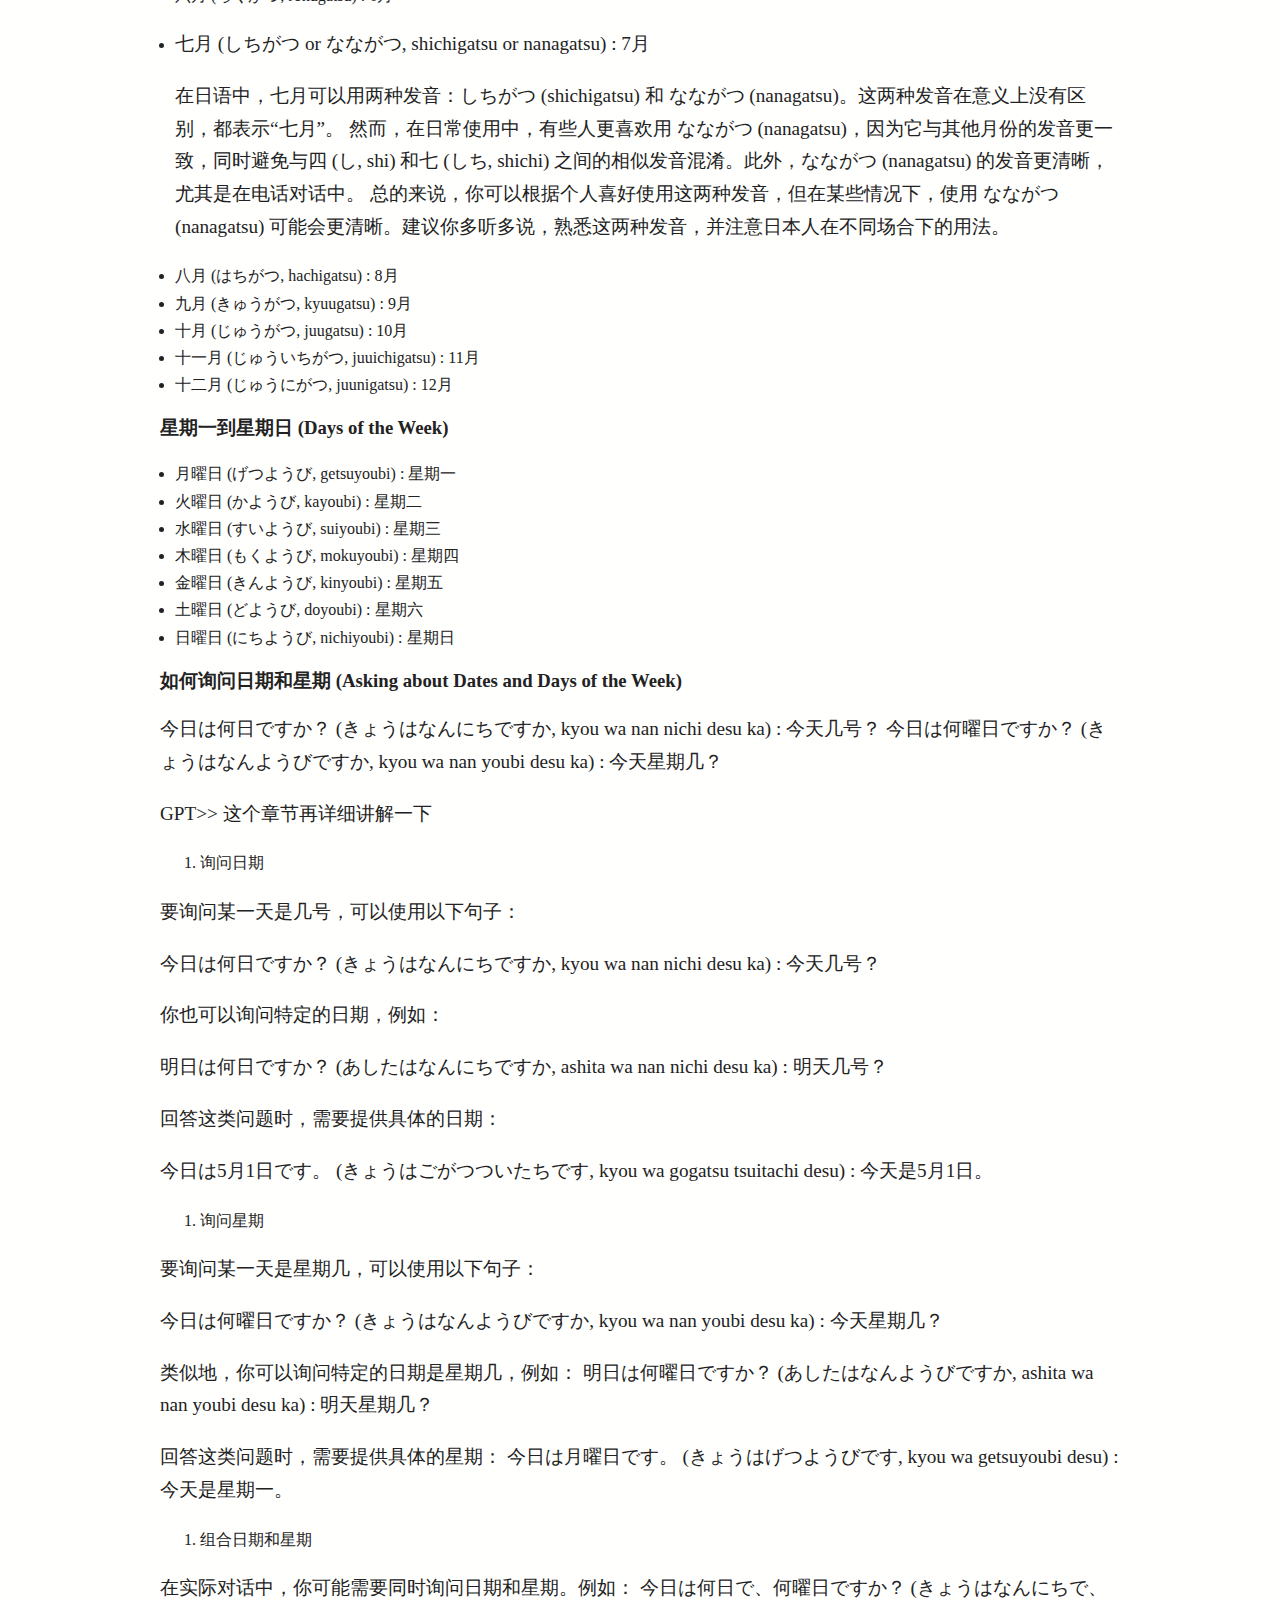
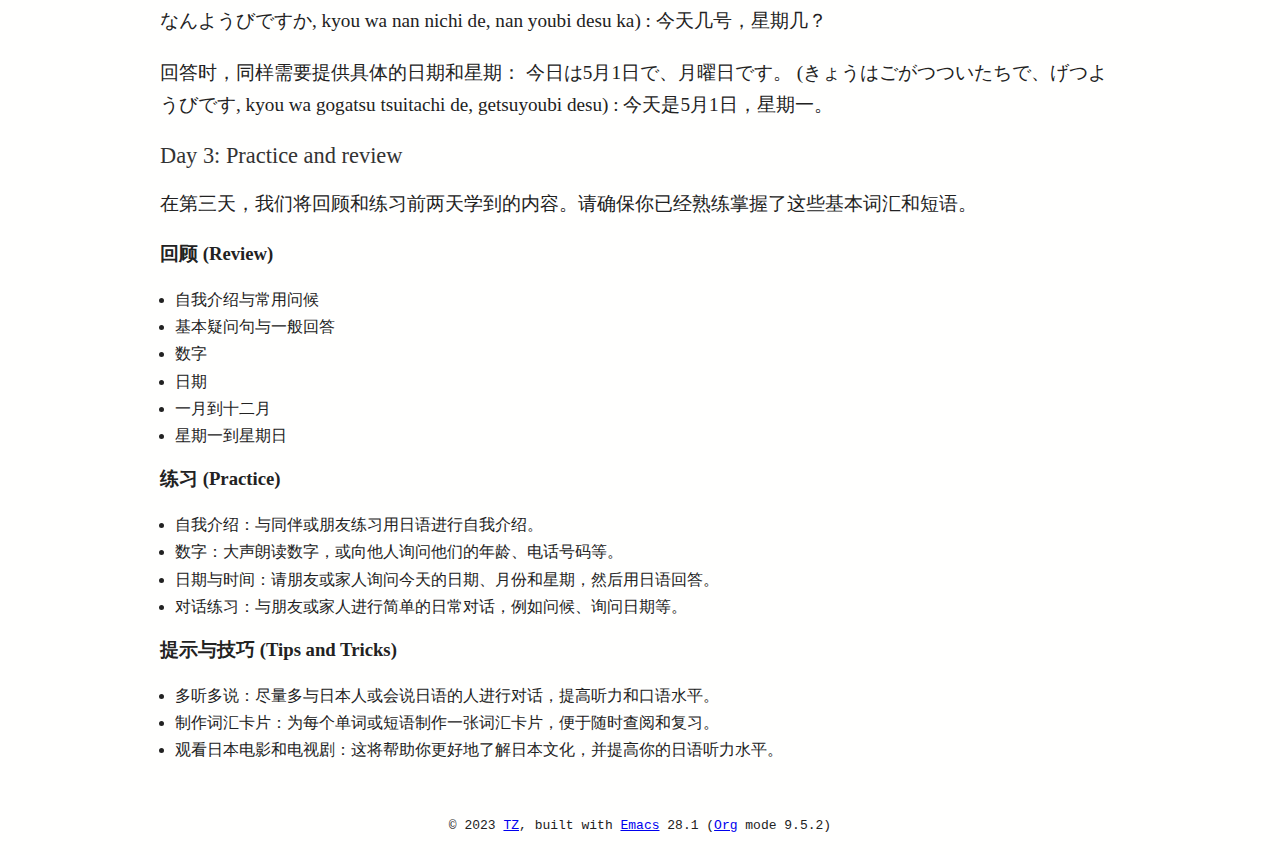
<file: lesson-1.html>
<!DOCTYPE html>
<html lang="en">
<head>
<!-- 2023-05-01 Mon 12:45 -->
<meta charset="utf-8" />
<meta name="viewport" content="width=device-width, initial-scale=1" />
<title>Day 1-3: Lesson 1 - Japanese Basics</title>
<meta name="description" content="This is my personal website, a place where to me to write anything I want." />
<meta name="generator" content="Org Mode" />
<link rel="stylesheet" href="style.css" type="text/css"/>
</head>
<body>
<div id="preamble" class="status">
 <span id="table-of-content"><h2 class="brand"><a href="/learning-japanese-with-gpt">HOME</a></h2></span>
</div>
<div id="content" class="content">
<header>
<h1 class="title">Day 1-3: Lesson 1 - Japanese Basics</h1>
</header>
<div id="outline-container-orge89f2bd" class="outline-2">
<h2 id="orge89f2bd">Day 1: Greetings, self-introduction, numbers</h2>
<div class="outline-text-2" id="text-orge89f2bd">
</div>
<div id="outline-container-org1989b99" class="outline-3">
<h3 id="org1989b99">自我介绍 (Self-Introduction)</h3>
<div class="outline-text-3" id="text-org1989b99">
<ul class="org-ul">
<li>こんにちは (konnichiwa) : 你好</li>
<li>はじめまして (hajimemashite) : 初次见面</li>
<li>よろしくお願いします (yoroshiku onegaishimasu) : 请多关照</li>
</ul>
</div>
</div>
<div id="outline-container-org049f06e" class="outline-3">
<h3 id="org049f06e">常用问候 (Common Greetings)</h3>
<div class="outline-text-3" id="text-org049f06e">
<ul class="org-ul">
<li>おはようございます (ohayou gozaimasu) : 早上好</li>
<li>こんばんは (konbanwa) : 晚上好</li>
<li>おやすみなさい (oyasuminasai) : 晚安</li>
<li>さようなら (sayounara) : 再见</li>
<li>お元気ですか？ (おげんきですか, ogenki desu ka) : 你好吗？</li>
<li>お疲れ様です (おつかれさまです, otsukaresama desu) : 辛苦了</li>
</ul>
</div>
</div>

<div id="outline-container-org630b30d" class="outline-3">
<h3 id="org630b30d">数字 (Numbers)</h3>
<div class="outline-text-3" id="text-org630b30d">
<ul class="org-ul">
<li>一 (いち, ichi) : 1</li>
<li>二 (に, ni) : 2</li>
<li>三 (さん, san) : 3</li>
<li>四 (し or よん, shi or yon) : 4</li>
<li>五 (ご, go) : 5</li>
<li>六 (ろく, roku) : 6</li>
<li>七 (しち or なな, shichi or nana) : 7</li>
<li>八 (はち, hachi) : 8</li>
<li>九 (きゅう or く, kyuu or ku) : 9</li>
<li>十 (じゅう, juu) : 10</li>
</ul>
</div>
</div>

<div id="outline-container-org879cb43" class="outline-3">
<h3 id="org879cb43">基本疑问句 (Basic Questions)</h3>
<div class="outline-text-3" id="text-org879cb43">
<ul class="org-ul">
<li>お名前は何ですか？ (おなまえはなんですか, onamae wa nan desu ka) : 您叫什么名字？</li>
<li>何歳ですか？ (なんさいですか, nansai desu ka) : 您几岁？</li>
<li>どこから来ましたか？ (どこからきましたか, doko kara kimashita ka) : 您从哪里来？</li>
</ul>
</div>
</div>
<div id="outline-container-orgd988bd3" class="outline-3">
<h3 id="orgd988bd3">一般回答 (General Responses)</h3>
<div class="outline-text-3" id="text-orgd988bd3">
<ul class="org-ul">
<li>はい (hai) : 是</li>
<li>いいえ (iie) : 否</li>
<li>分かりません (わかりません, wakarimasen) : 不知道</li>
<li>すみません (sumimasen) : 对不起/抱歉</li>
</ul>
</div>
</div>
</div>

<div id="outline-container-org03acc55" class="outline-2">
<h2 id="org03acc55">Day 2: Dates, days of the week, months</h2>
<div class="outline-text-2" id="text-org03acc55">
</div>
<div id="outline-container-org92ab733" class="outline-3">
<h3 id="org92ab733">日期 (Dates)</h3>
<div class="outline-text-3" id="text-org92ab733">
<ul class="org-ul">
<li>年 (ねん, nen) : 年</li>
<li>月 (がつ, gatsu) : 月</li>
<li>日 (にち, nichi) : 日</li>
</ul>
</div>
</div>
<div id="outline-container-orgc975151" class="outline-3">
<h3 id="orgc975151">一月到十二月 (Months)</h3>
<div class="outline-text-3" id="text-orgc975151">
<ul class="org-ul">
<li>一月 (いちがつ, ichigatsu) : 1月</li>
<li>二月 (にがつ, nigatsu) : 2月</li>
<li>三月 (さんがつ, sangatsu) : 3月</li>
<li>四月 (しがつ, shigatsu) : 4月</li>
<li>五月 (ごがつ, gogatsu) : 5月</li>
<li>六月 (ろくがつ, rokugatsu) : 6月</li>
<li><p>
七月 (しちがつ or なながつ, shichigatsu or nanagatsu) : 7月
</p>

<p>
在日语中，七月可以用两种发音：しちがつ (shichigatsu) 和 なながつ (nanagatsu)。这两种发音在意义上没有区别，都表示“七月”。
然而，在日常使用中，有些人更喜欢用 なながつ (nanagatsu)，因为它与其他月份的发音更一致，同时避免与四 (し, shi) 和七 (しち, shichi) 之间的相似发音混淆。此外，なながつ (nanagatsu) 的发音更清晰，尤其是在电话对话中。
总的来说，你可以根据个人喜好使用这两种发音，但在某些情况下，使用 なながつ (nanagatsu) 可能会更清晰。建议你多听多说，熟悉这两种发音，并注意日本人在不同场合下的用法。
</p></li>

<li>八月 (はちがつ, hachigatsu) : 8月</li>
<li>九月 (きゅうがつ, kyuugatsu) : 9月</li>
<li>十月 (じゅうがつ, juugatsu) : 10月</li>
<li>十一月 (じゅういちがつ, juuichigatsu) : 11月</li>
<li>十二月 (じゅうにがつ, juunigatsu) : 12月</li>
</ul>
</div>
</div>
<div id="outline-container-orgef79e00" class="outline-3">
<h3 id="orgef79e00">星期一到星期日 (Days of the Week)</h3>
<div class="outline-text-3" id="text-orgef79e00">
<ul class="org-ul">
<li>月曜日 (げつようび, getsuyoubi) : 星期一</li>
<li>火曜日 (かようび, kayoubi) : 星期二</li>
<li>水曜日 (すいようび, suiyoubi) : 星期三</li>
<li>木曜日 (もくようび, mokuyoubi) : 星期四</li>
<li>金曜日 (きんようび, kinyoubi) : 星期五</li>
<li>土曜日 (どようび, doyoubi) : 星期六</li>
<li>日曜日 (にちようび, nichiyoubi) : 星期日</li>
</ul>
</div>
</div>
<div id="outline-container-orgf10b8ab" class="outline-3">
<h3 id="orgf10b8ab">如何询问日期和星期 (Asking about Dates and Days of the Week)</h3>
<div class="outline-text-3" id="text-orgf10b8ab">
<p>
今日は何日ですか？ (きょうはなんにちですか, kyou wa nan nichi desu ka) : 今天几号？
今日は何曜日ですか？ (きょうはなんようびですか, kyou wa nan youbi desu ka) : 今天星期几？
</p>

<p>
GPT&gt;&gt; 这个章节再详细讲解一下
</p>

<ol class="org-ol">
<li>询问日期</li>
</ol>
<p>
要询问某一天是几号，可以使用以下句子：
</p>

<p>
今日は何日ですか？ (きょうはなんにちですか, kyou wa nan nichi desu ka) : 今天几号？
</p>

<p>
你也可以询问特定的日期，例如：
</p>

<p>
明日は何日ですか？ (あしたはなんにちですか, ashita wa nan nichi desu ka) : 明天几号？
</p>

<p>
回答这类问题时，需要提供具体的日期：
</p>

<p>
今日は5月1日です。 (きょうはごがつついたちです, kyou wa gogatsu tsuitachi desu) : 今天是5月1日。
</p>

<ol class="org-ol">
<li>询问星期</li>
</ol>
<p>
要询问某一天是星期几，可以使用以下句子：
</p>

<p>
今日は何曜日ですか？ (きょうはなんようびですか, kyou wa nan youbi desu ka) : 今天星期几？
</p>

<p>
类似地，你可以询问特定的日期是星期几，例如：
明日は何曜日ですか？ (あしたはなんようびですか, ashita wa nan youbi desu ka) : 明天星期几？
</p>

<p>
回答这类问题时，需要提供具体的星期：
今日は月曜日です。 (きょうはげつようびです, kyou wa getsuyoubi desu) : 今天是星期一。
</p>

<ol class="org-ol">
<li>组合日期和星期</li>
</ol>
<p>
在实际对话中，你可能需要同时询问日期和星期。例如：
今日は何日で、何曜日ですか？ (きょうはなんにちで、なんようびですか, kyou wa nan nichi de, nan youbi desu ka) : 今天几号，星期几？
</p>

<p>
回答时，同样需要提供具体的日期和星期：
今日は5月1日で、月曜日です。 (きょうはごがつついたちで、げつようびです, kyou wa gogatsu tsuitachi de, getsuyoubi desu) : 今天是5月1日，星期一。
</p>
</div>
</div>
</div>



<div id="outline-container-org1e196f7" class="outline-2">
<h2 id="org1e196f7">Day 3: Practice and review</h2>
<div class="outline-text-2" id="text-org1e196f7">
<p>
在第三天，我们将回顾和练习前两天学到的内容。请确保你已经熟练掌握了这些基本词汇和短语。
</p>
</div>

<div id="outline-container-org5eb988d" class="outline-3">
<h3 id="org5eb988d">回顾 (Review)</h3>
<div class="outline-text-3" id="text-org5eb988d">
<ul class="org-ul">
<li>自我介绍与常用问候</li>
<li>基本疑问句与一般回答</li>
<li>数字</li>
<li>日期</li>
<li>一月到十二月</li>
<li>星期一到星期日</li>
</ul>
</div>
</div>

<div id="outline-container-orga20e21d" class="outline-3">
<h3 id="orga20e21d">练习 (Practice)</h3>
<div class="outline-text-3" id="text-orga20e21d">
<ul class="org-ul">
<li>自我介绍：与同伴或朋友练习用日语进行自我介绍。</li>
<li>数字：大声朗读数字，或向他人询问他们的年龄、电话号码等。</li>
<li>日期与时间：请朋友或家人询问今天的日期、月份和星期，然后用日语回答。</li>
<li>对话练习：与朋友或家人进行简单的日常对话，例如问候、询问日期等。</li>
</ul>
</div>
</div>

<div id="outline-container-orgfdd729d" class="outline-3">
<h3 id="orgfdd729d">提示与技巧 (Tips and Tricks)</h3>
<div class="outline-text-3" id="text-orgfdd729d">
<ul class="org-ul">
<li>多听多说：尽量多与日本人或会说日语的人进行对话，提高听力和口语水平。</li>
<li>制作词汇卡片：为每个单词或短语制作一张词汇卡片，便于随时查阅和复习。</li>
<li>观看日本电影和电视剧：这将帮助你更好地了解日本文化，并提高你的日语听力水平。</li>
</ul>
</div>
</div>
</div>
</div>
<div id="postamble" class="status">
<script src="https://utteranc.es/client.js" repo="eggcaker/eggcaker.github.io" issue-term="pathname" theme="github-light" crossorigin="anonymous" async></script> <footer> <div class="generated"> &copy; 2023 <a href="/pages/about">TZ</a>, built with <a href="https://www.gnu.org/software/emacs/">Emacs</a> 28.1 (<a href="https://orgmode.org">Org</a> mode 9.5.2)  </div> </footer>
</div>
</body>
</html>
</file>
<file: style.css>
body {
  max-width: 960px;
  color: #222222;
  margin: auto;
  padding: 1em;
  line-height: 1.7em;
  background-color: #fffffe;
  margin-left: auto;
  margin-right: auto;
}
.utterances {
  width: 100%;
}

h1.brand {
  font-size: 3em;
  font-weight: 100;
  margin-bottom: 0;
  display: inline;
}

h1.brand a {
  color: inherit !important;
  text-decoration: none;
}

h1,
h2,
h3,
h4,
h5,
h6 {
  margin-top: 0.8em;
}

.slogen {
  margin-top: 2em;
  color: #bbb;
  margin-left: 32px;
}

nav {
  margin-top: 0px;
}

article {
  margin-bottom: 4em;
}

#content {
  margin-top: 2em;
}

#content p {
  font-size: 1.2em;
  line-height: 1.7em;
}

article h1 {
  font-size: 2em;
  line-height: 140%;
}

article h1 a {
  text-decoration: none;
}

ul.menu {
  margin-top: 16px;
}
h1 a:visited,
ul.menu li a:visited {
  color: #2196ff3;
}

/* header and footer areas */
.menu {
  padding: 0;
  margin: 0 0 1em 0;
  height: 48px;
}
.menu li {
  display: inline-block;
  margin-bottom: 0em;
  margin-right: 0.2em;
}
.article-meta,
.menu a {
  border: 0px;
  padding: 0px;
}

header {
  background: transparent;
  border-bottom-color: transparent;
}

h2,
title {
  margin-top: 20px;
  color: #333333;
  border-bottom-color: transparent;
  font-weight: normal;
  text-align: left;
  font-size: 1.4em;
  margin-left: 0px;
}

/* .menu, .article-meta, footer { text-align: center; } */

/* .title { font-size: 1.1em; } */
footer {
  margin-top: 3em;
  text-align: right;
}

hr {
  border-style: dashed;
  color: #ddd;
  margin: 1em 0 1em;
}

/* code */
pre {
  border: 1px solid #ddd;
  box-shadow: 5px 5px 5px #eee;
  padding: 1em;
  overflow-x: auto;
}
code {
  background: #f9f9f9;
}
pre code {
  background: none;
}

/* misc elements */
img,
iframe,
video {
  max-width: 100%;
}
main {
  hyphens: auto;
  font-size: 1em;
  line-height: 1.6em;
}

blockquote {
  background: #f9f9f9;
  border-left: 5px solid #ccc;
  padding: 3px 1em 3px;
}

table {
  margin: auto;
  border-top: 1px solid #666;
  border-bottom: 1px solid #666;
}
table thead th {
  border-bottom: 1px solid #ddd;
}
th,
td {
  padding: 5px;
}
thead,
tfoot,
tr:nth-child(even) {
  background: #eee;
}

.generated {
  font-family: monospace;
  text-align: center;
}

ul {
  padding-inline-start: 0px;
  padding-left: 15px;
}

#table-of-contents {
  z-index: 1;
  margin-top: 48px;
  font-size: 11pt;
  font-family: sans-serif;
  position: fixed;
  right: 0em;
  top: 0em;
  background: white;
  line-height: 12pt;
  text-align: right;
  box-shadow: 0 0 1em #777777;
  -webkit-box-shadow: 0 0 1em #777777;
  -moz-box-shadow: 0 0 1em #777777;
  -webkit-border-bottom-left-radius: 5px;
  -moz-border-radius-bottomleft: 5px;
  /* ensure doesn't flow off the screen when expanded */
  max-height: 80%;
  overflow: auto;
}
#table-of-contents h2 {
  font-size: 13pt;
  max-width: 9em;
  border: 0;
  font-weight: normal;
  margin-top: 0.75em;
  padding-left: 0.5em;
  padding-right: 0.5em;
  padding-top: 0.05em;
  padding-bottom: 0.05em;
}
#table-of-contents #text-table-of-contents {
  display: none;
  text-align: left;
}
#table-of-contents:hover #text-table-of-contents {
  display: block;
  padding: 0.5em;
  margin-top: -1.5em;
}

#table-of-contents ul li {
  margin: 8px 8px;
}
</file>
